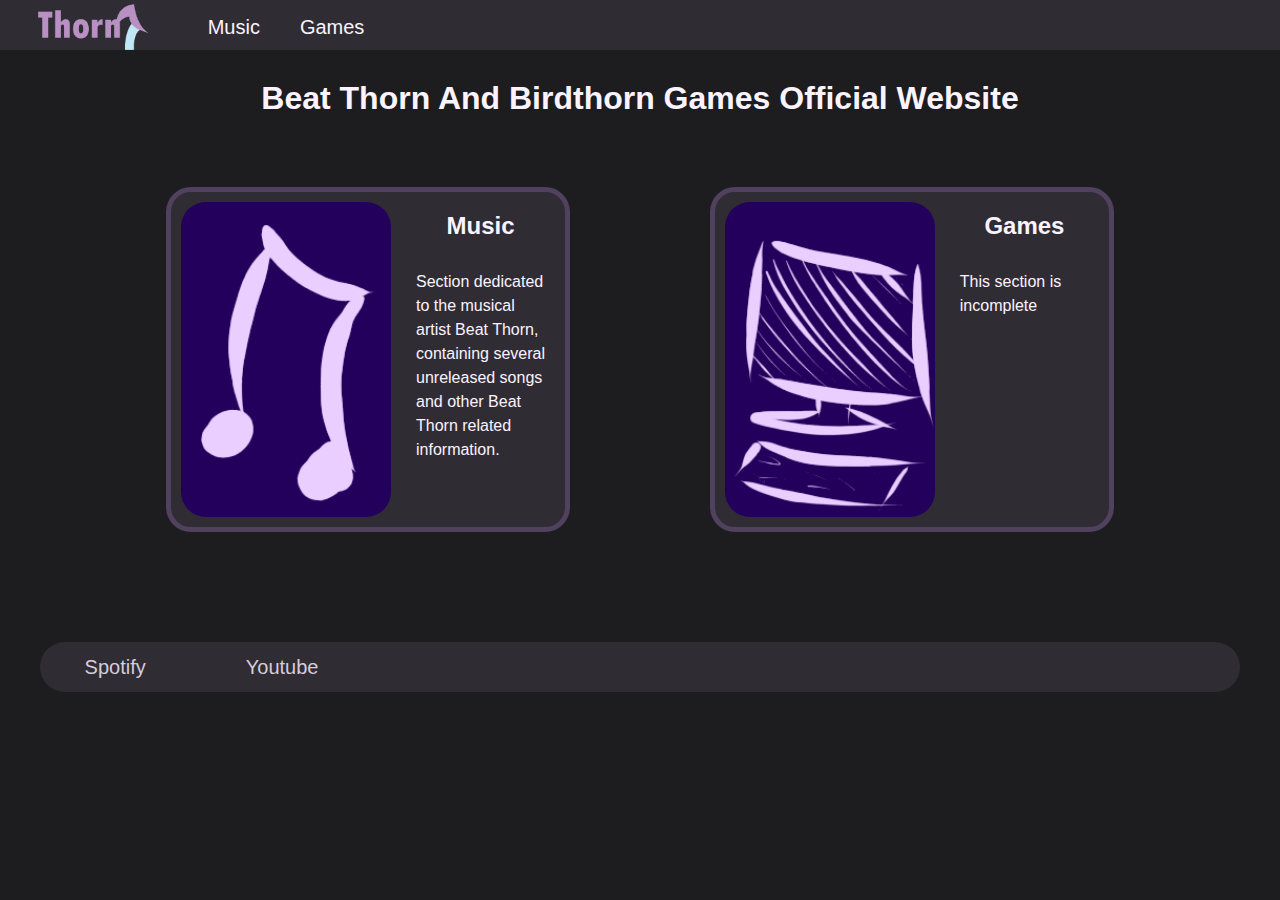
<file: index.html>
<!DOCTYPE html>
<html lang="en">

<head>
    <meta charset="UTF-8">
    <meta name="viewport" content="width=device-width, initial-scale=1.0">
    <title>Home</title>
    <link rel="stylesheet" href="css/generic.css">
    <link rel="stylesheet" href="css/index.css">
</head>

<body class="home">
    <nav id="nav-gen"></nav>

    <div id="wrapper">
        <div class="center-div">
            <h1>Beat Thorn And Birdthorn Games Official Website</h1>
        </div>

        <div class="showcase">
            <div class="show-box">
                <a href="music.html"><img src="assets/images/music-icon.png" alt="Music Logo"></a>
                <h2>Music</h2>
                <p>Section dedicated to the musical artist Beat Thorn, containing several unreleased songs and other Beat Thorn related information.</p>
            </div>
            <div class="show-box">
                <a href="games.html"><img src="assets/images/games-icon.png" alt="Games Logo"></a>
                <h2>Games</h2>
                <p>This section is incomplete</p>
            </div>
        </div>

        <footer id="footer-gen"></footer>
    </div>

    <script src="js/generic.js"></script>
</body>

</html>
</file>
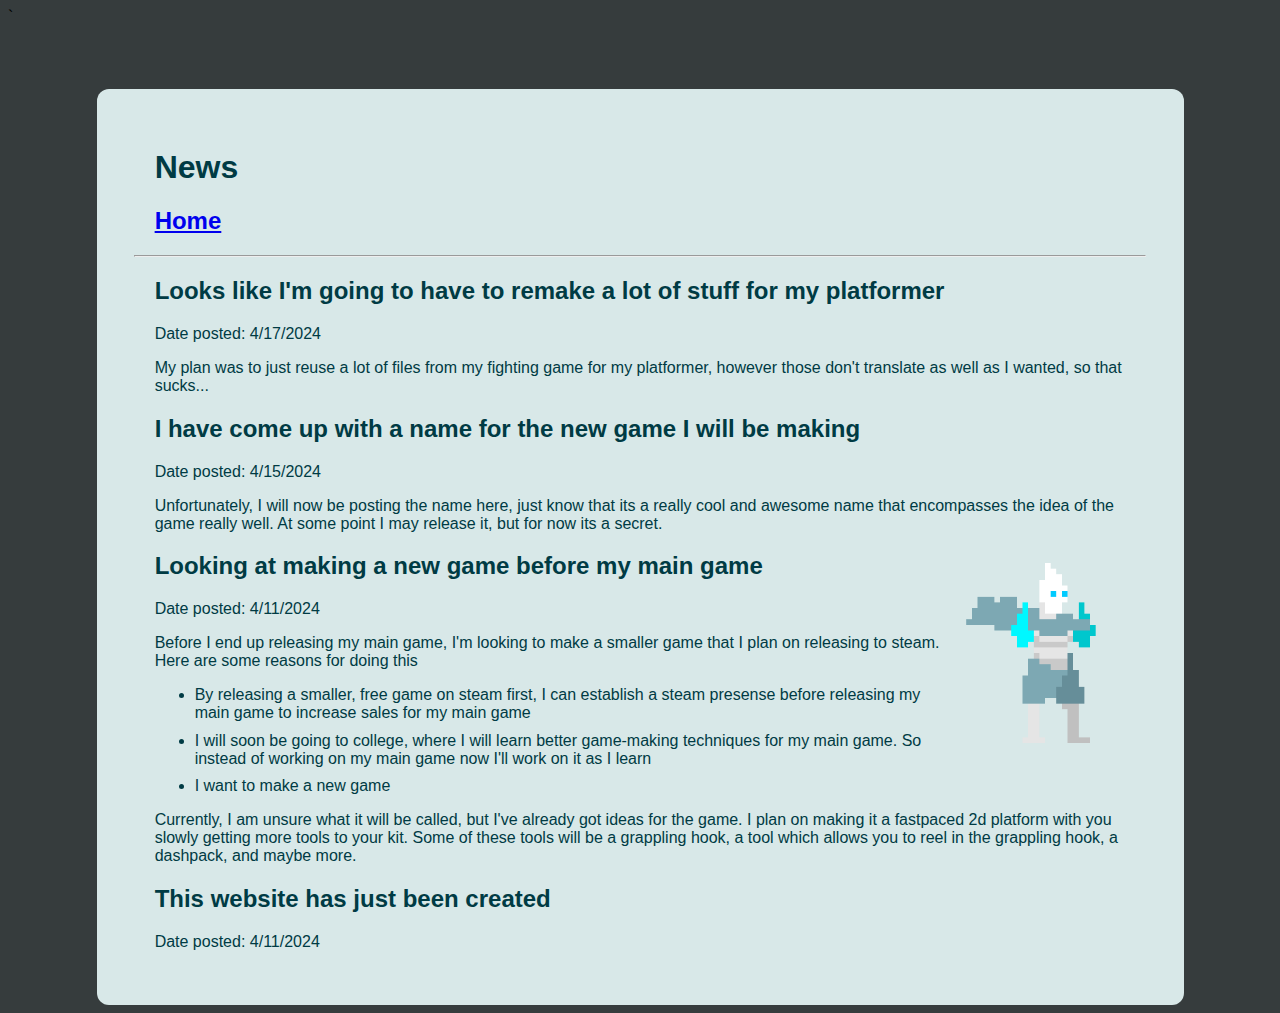
<file: news.html>
<!DOCTYPE html>
<html lang="en">
<head>
    <meta charset="UTF-8">
    <meta name="viewport" content="width=device-width, initial-scale=1.0">
    <title>News</title>
    <link rel="stylesheet" href="generic.css">
    <style>
        img {
            float: right;
            width: 180px;
            margin: 1% 1%;
        }
    </style>
    
</head>
<body>`
    <div id="wrapper">
        <div id="head">
            <h1>News</h1>
            <h2><a href="index.html">Home</a></h2>
        </div>
        <hr>
        <div id="part1">
            <div id="part2">
                <h2>Looks like I'm going to have to remake a lot of stuff for my platformer</h2>
                <p>Date posted: 4/17/2024</p>
                <p>My plan was to just reuse a lot of files from my fighting game for my platformer, however those don't translate as well as I wanted, so that sucks...</p>
            </div>
            <div id="part2">
                <h2>I have come up with a name for the new game I will be making</h2>
                <p>Date posted: 4/15/2024</p>
                <p>Unfortunately, I will now be posting the name here, just know that its a really cool and awesome name that encompasses the idea of the game really well. At some point I may release it, but for now its a secret.</p>
            </div>
            <div id="part2">
                <img src="assets/news/NewGamePlayer.png" alt="Player for new game">
                <h2>Looking at making a new game before my main game</h2>
                <p>Date posted: 4/11/2024</p>
                <p>Before I end up releasing my main game, I'm looking to make a smaller game that I plan on releasing to steam. Here are some reasons for doing this</p>
                <ul>
                    <li>By releasing a smaller, free game on steam first, I can establish a steam presense before releasing my main game to increase sales for my main game</li>
                    <li>I will soon be going to college, where I will learn better game-making techniques for my main game. So instead of working on my main game now I'll work on it as I learn</li>
                    <li>I want to make a new game</li>
                </ul>
                <p>Currently, I am unsure what it will be called, but I've already got ideas for the game. I plan on making it a fastpaced 2d platform with you slowly getting more tools to your kit. Some of these tools will be a grappling hook, a tool which allows you to reel in the grappling hook, a dashpack, and maybe more.</p>
                
            </div>
            <div id="part2">
                <h2>This website has just been created</h2>
                <p>Date posted: 4/11/2024</p>
            </div>
        </div>
    </div>
</body>
</html>
</file>
<file: css/generic.css>
* {
    font-family: Verdana, Geneva, Tahoma, sans-serif;
}

body {
    background-color: rgb(29, 28, 30);
}

nav {
    display: flex;
    flex-wrap: wrap;
    gap: 10px; 

    background-color: rgb(48, 44, 52);
    position: fixed;
    width: 100%;
    max-width: 100%; 
    top: 0;
    left: 0;
    z-index: 1000;
    height: 50px;
}

nav img {
    max-width: 100%;
    max-height: 50px;
    margin: 0px 30px;
}

nav button {
    border: 0px solid rgb(255, 255, 255, 0);
    background-color: rgb(255, 255, 255, 0);
    color: rgb(251, 243, 255);
    border-radius: 25px;
    padding: 0px 15px;
    cursor: pointer;
    font-size: 20px;
}

#wrapper {
    margin: 80px 0px 0px 0px;
    border-radius: 12px;
    width: 100%;
    max-width: 100%; 
}

main {
    width: 61.7%;
    float: left;
}

aside {
    width: 36.17%;
    float: right;
}

footer {
    display: flex;
    flex-wrap: wrap;
    gap: 10px; 

    background-color: rgb(48, 44, 52);
    text-align: center;
    margin: auto;
    line-height: 50px;
    width: 95%;
    max-width: 95%; 
    height: 50px;
    border-radius: 25px;
}

footer button {
    border: 0px solid rgb(255, 255, 255, 0);
    background-color: rgb(255, 255, 255, 0);
    color: rgb(214, 204, 218);
    border-radius: 25px;
    padding: 0px 15px;
    margin: auto 30px;
    cursor: pointer;
    font-size: 20px;
}
.center-div {
    text-align: center;
}

h1, h2, h3, h4, p, li {
    color: rgb(251, 243, 255);
}

ul li {
    margin-bottom: 5px;
}

a {
    color: rgb(245, 225, 255);
}

.infobox {
    border: rgb(80, 65, 95) 5px solid;
    background-color: rgb(48, 44, 52);
    border-radius: 25px; 
    overflow: hidden;
    padding: 10px;
}

.eighty-wrap {
    max-width: 80%;
    width: 80%; 
    margin: auto;
    overflow: hidden;
}

.seventy-five-wrap {
    max-width: 75%;
    width: 75%; 
    margin: auto;
    overflow: hidden;
}

.seventy-wrap {
    max-width: 70%;
    width: 70%; 
    margin: auto;
    overflow: hidden;
}

.five-break {
    height: 5px;
}

.ten-break {
    height: 10px;
}

.twenty-break {
    height: 20px;
}

.fifty-break {
    height: 50px;
}
</file>
<file: css/index.css>
.showcase {
    display: flex;
    flex-wrap: wrap;
    gap: 10px; 
    max-width: 75%; 
    padding: 10px;
    overflow: hidden; 
    border-radius: 2px;
    margin: 60px auto 100px auto;
    align-items: center;
    justify-content: space-between;
}

.showcase .show-box {
    border: rgb(80, 65, 95) 5px solid;
    background-color: rgb(48, 44, 52);
    border-radius: 25px; 
    overflow: hidden;
    width: 40%;
    max-width: 40%;
    height: 330px;
    padding: 0px 5px 5px 10px;
}

.showcase .show-box h2 {
    text-align: center;
    margin: 20px auto;
}

.showcase .show-box p {
    font-size: 16px;
    line-height: 1.5;
    margin: 30px 15px 0px 235px;
}

.showcase .show-box img {
    width: 210px;
    margin: 10px 10px 10px 0px;
    border-radius: 25px;
    float: left;
}

.showcase .show-box img:hover {
    transform: scale(1.2);
    transition: transform 0.2s ease;
}
</file>
<file: generic.css>
* {
    font-family:Verdana, Geneva, Tahoma, sans-serif;
}
body {
    /*background-image: url("assets/Background.png");
    background-size: 100%;*/
    background-color: rgb(54, 60, 61);
}
div#wrapper {
    width: 80%;
    margin: 5% auto 0 auto;
    background-color: rgb(216, 232, 232);
    padding: 3%;
    border-radius: 12px;
}
header, footer {
    text-align: center;
    clear: both;
    margin-top: 4%;
}
div.part1 {
    border: rgba(0, 0, 0, 0.9) 10px solid;
    border-radius: 10px;
}
div.part2 {
    border: rgba(0, 0, 0, 0.5) 10px solid;
}
div.part1, div.part2 {
    margin: 0 auto 0 auto;
}
h1, h2, h3, p, ul {
    color: rgb(0, 59, 68);
    margin-left: 2%;
}
li {
    margin-bottom: 1%;
}
</file>
